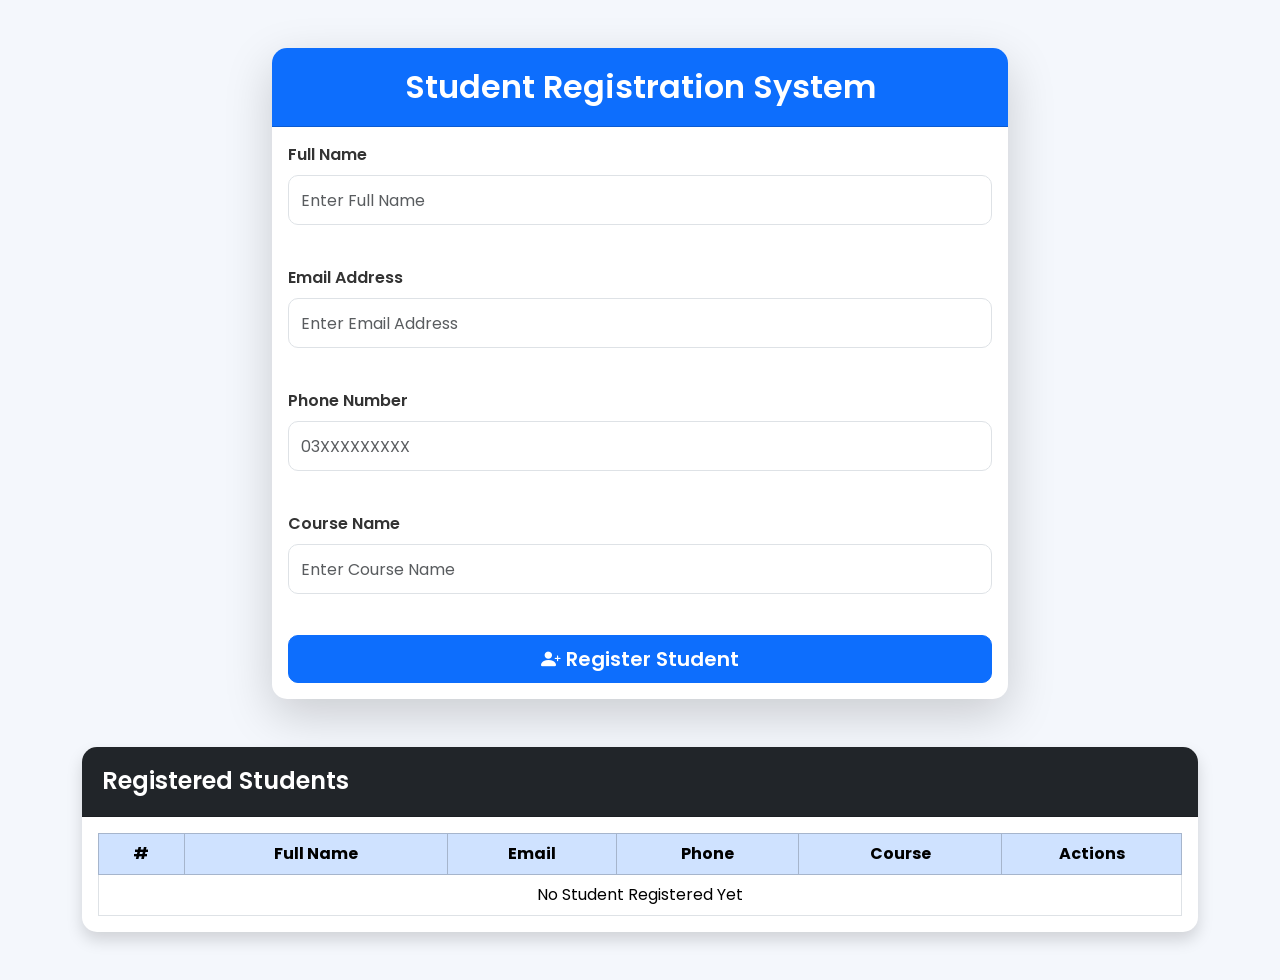
<file: Task Two/index.html>
<!DOCTYPE html>
<html lang="en">

<head>
    <meta charset="UTF-8">
    <meta name="viewport" content="width=device-width, initial-scale=1.0">

    <title>Student Registration System</title>

    <!-- Bootstrap CSS -->
    <link href="https://cdn.jsdelivr.net/npm/bootstrap@5.3.3/dist/css/bootstrap.min.css" rel="stylesheet">

    <!-- Bootstrap Icons -->
    <link rel="stylesheet"
        href="https://cdn.jsdelivr.net/npm/bootstrap-icons@1.11.3/font/bootstrap-icons.min.css">

    <!-- Custom CSS -->
    <link rel="stylesheet" href="css/style.css">
</head>

<body>

    <div class="container py-5">

        <div class="row justify-content-center">

            <div class="col-lg-8">

                <!-- Card -->
                <div class="card shadow-lg border-0">

                    <div class="card-header bg-primary text-white text-center">

                        <h2 class="mb-0">
                            Student Registration System
                        </h2>

                    </div>

                    <div class="card-body">

                        <!-- FORM START -->

                        <form id="studentForm" novalidate>

                            <div class="mb-3">

                                <label class="form-label">
                                    Full Name
                                </label>

                                <input
                                    type="text"
                                    class="form-control"
                                    id="fullName"
                                    placeholder="Enter Full Name">

                                <small id="nameError" class="text-danger"></small>

                            </div>

                            <div class="mb-3">

                                <label class="form-label">
                                    Email Address
                                </label>

                                <input
                                    type="email"
                                    class="form-control"
                                    id="email"
                                    placeholder="Enter Email Address">

                                <small id="emailError" class="text-danger"></small>

                            </div>

                            <div class="mb-3">

                                <label class="form-label">
                                    Phone Number
                                </label>

                                <input
                                    type="text"
                                    class="form-control"
                                    id="phone"
                                    placeholder="03XXXXXXXXX">

                                <small id="phoneError" class="text-danger"></small>

                            </div>

                            <div class="mb-3">

                                <label class="form-label">
                                    Course Name
                                </label>

                                <input
                                    type="text"
                                    class="form-control"
                                    id="course"
                                    placeholder="Enter Course Name">

                                <small id="courseError" class="text-danger"></small>

                            </div>

                            <div class="d-grid">

                                <button
                                    type="submit"
                                    id="submitBtn"
                                    class="btn btn-primary btn-lg">

                                    <i class="bi bi-person-plus-fill"></i>

                                    Register Student

                                </button>

                            </div>

                        </form>

                        <!-- FORM END -->

                    </div>

                </div>

            </div>

        </div>

        <!-- TABLE -->

        <div class="row mt-5">

            <div class="col-lg-12">

                <div class="card shadow">

                    <div class="card-header bg-dark text-white">

                        <h4 class="mb-0">

                            Registered Students

                        </h4>

                    </div>

                    <div class="card-body table-responsive">

                        <table
                            class="table table-bordered table-hover text-center align-middle">

                            <thead class="table-primary">

                                <tr>

                                    <th>#</th>

                                    <th>Full Name</th>

                                    <th>Email</th>

                                    <th>Phone</th>

                                    <th>Course</th>

                                    <th width="180">

                                        Actions

                                    </th>

                                </tr>

                            </thead>

                            <tbody id="studentTableBody">

                                <!-- JavaScript will insert rows here -->

                            </tbody>

                        </table>

                    </div>

                </div>

            </div>

        </div>

    </div>

    <!-- Bootstrap JS -->

    <script src="https://cdn.jsdelivr.net/npm/bootstrap@5.3.3/dist/js/bootstrap.bundle.min.js"></script>

    <!-- Custom JS -->

    <script src="js/script.js"></script>

</body>

</html>
</file>
<file: Task Two/css/style.css>
/* ==========================
   Google Font
========================== */
@import url('https://fonts.googleapis.com/css2?family=Poppins:wght@300;400;500;600;700&display=swap');

*{
    margin:0;
    padding:0;
    box-sizing:border-box;
    font-family:'Poppins',sans-serif;
}

body{
    background:#f4f7fc;
    min-height:100vh;
}

/* ==========================
   Card
========================== */

.card{
    border-radius:15px;
    overflow:hidden;
    border:none;
}

.card-header{
    padding:20px;
}

.card-header h2,
.card-header h4{
    font-weight:600;
    margin:0;
}

/* ==========================
   Labels
========================== */

label{
    font-weight:600;
    color:#333;
}

/* ==========================
   Inputs
========================== */

.form-control{
    height:50px;
    border-radius:10px;
    transition:.3s;
}

.form-control:focus{
    box-shadow:0 0 10px rgba(13,110,253,.25);
}

/* ==========================
   Error Messages
========================== */

small{
    display:block;
    margin-top:5px;
    font-size:14px;
    font-weight:500;
    min-height:20px;
}

/* ==========================
   Success & Error Border
========================== */

.success{
    border:2px solid #198754 !important;
}

.error{
    border:2px solid #dc3545 !important;
}

/* ==========================
   Button
========================== */

.btn{
    border-radius:10px;
    font-weight:600;
    transition:.3s;
}

.btn:hover{
    transform:translateY(-2px);
}

/* ==========================
   Table
========================== */

.table{
    margin-bottom:0;
}

.table th{
    vertical-align:middle;
    white-space:nowrap;
}

.table td{
    vertical-align:middle;
}

/* ==========================
   Action Buttons
========================== */

.edit-btn{
    margin-right:8px;
}

/* ==========================
   Empty Table Message
========================== */

.empty-message{
    text-align:center;
    color:gray;
    padding:20px;
}

/* ==========================
   Responsive
========================== */

@media(max-width:768px){

    .card-header h2{
        font-size:24px;
    }

    .card-header h4{
        font-size:20px;
    }

    .btn{
        width:100%;
        margin-bottom:8px;
    }

    .edit-btn{
        margin-right:0;
    }

}

@media(max-width:576px){

    body{
        padding:15px;
    }

    .card{
        border-radius:10px;
    }

    .form-control{
        height:45px;
    }

    .table{
        font-size:14px;
    }

}
</file>
